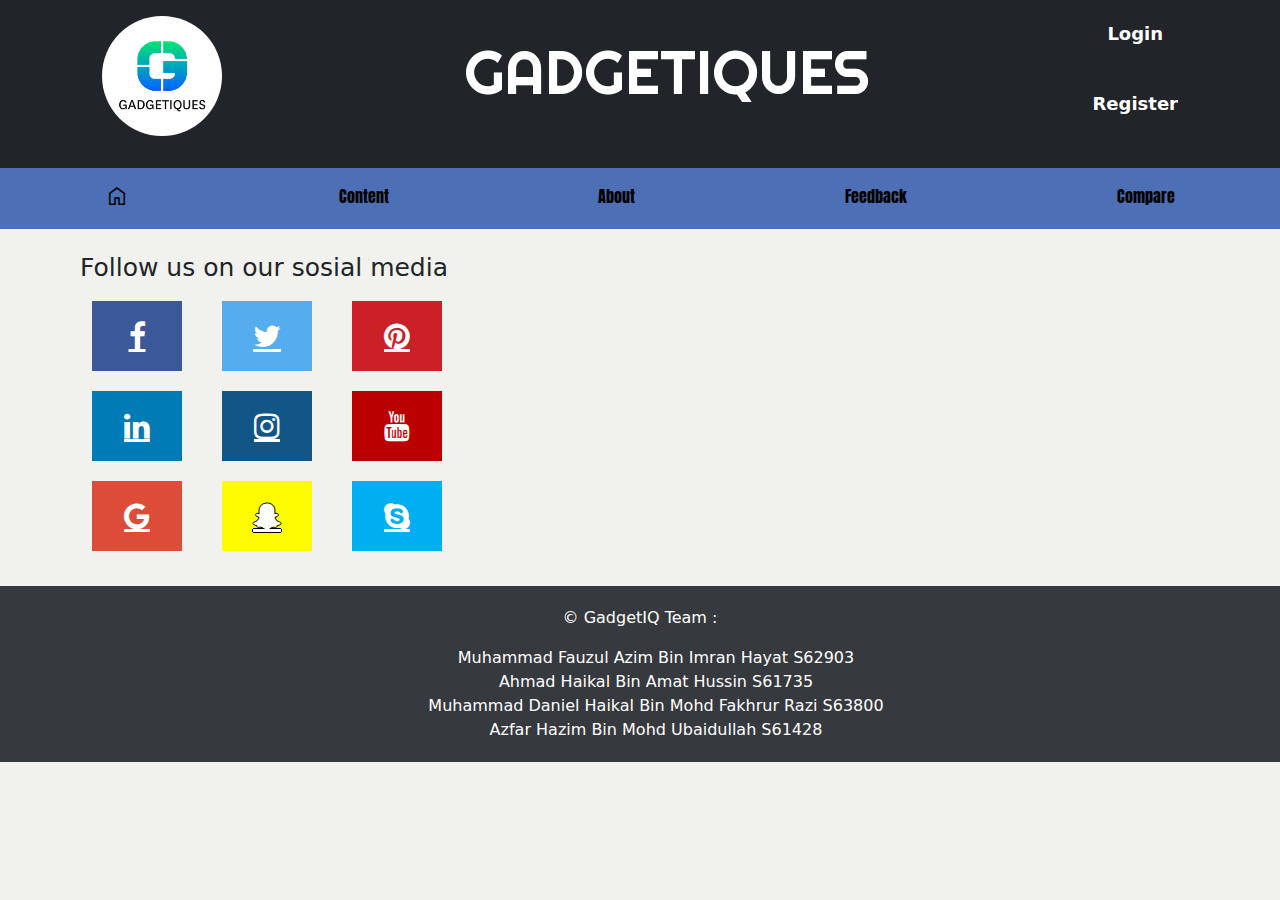
<file: about.html>
<!DOCTYPE html>
<html lang="en">
<head>
    <meta charset="UTF-8">
    <meta http-equiv="X-UA-Compatible" content="IE=edge">
    <meta name="viewport" content="width=device-width, initial-scale=1.0">
    <title>GadgetIQ</title>
    <link rel="stylesheet" href="https://cdn.jsdelivr.net/npm/bootstrap@5.3.0-alpha1/dist/css/bootstrap.min.css">
    <script src="https://cdn.jsdelivr.net/npm/bootstrap@5.3.0-alpha1/dist/js/bootstrap.bundle.min.js"></script>
    <link href="https://cdn.jsdelivr.net/npm/bootstrap@5.3.0-alpha1/dist/css/bootstrap.min.css" rel="stylesheet" integrity="sha384-GLhlTQ8iRABdZLl6O3oVMWSktQOp6b7In1Zl3/Jr59b6EGGoI1aFkw7cmDA6j6gD" crossorigin="anonymous">
    <script src="https://cdn.jsdelivr.net/npm/bootstrap@5.3.0-alpha1/dist/js/bootstrap.bundle.min.js" integrity="sha384-w76AqPfDkMBDXo30jS1Sgez6pr3x5MlQ1ZAGC+nuZB+EYdgRZgiwxhTBTkF7CXvN" crossorigin="anonymous"></script>
    <link rel="stylesheet" href="Style/style.css">
    <link rel="preconnect" href="https://fonts.googleapis.com">
    <link rel="preconnect" href="https://fonts.gstatic.com" crossorigin>
    <link href="https://fonts.googleapis.com/css2?family=Righteous&display=swap" rel="stylesheet">
    <link rel="stylesheet" href="https://fonts.googleapis.com/css2?family=Material+Symbols+Outlined:opsz,wght,FILL,GRAD@20..48,100..700,0..1,-50..200" />
    <link rel="preconnect" href="https://fonts.googleapis.com"><link rel="preconnect" href="https://fonts.gstatic.com" crossorigin><link href="https://fonts.googleapis.com/css2?family=Anton&display=swap" rel="stylesheet">
    <link rel="preconnect" href="https://fonts.googleapis.com"><link rel="preconnect" href="https://fonts.gstatic.com" crossorigin><link href="https://fonts.googleapis.com/css2?family=Martian+Mono:wght@300&display=swap" rel="stylesheet">
    <link rel="stylesheet" href="https://cdnjs.cloudflare.com/ajax/libs/font-awesome/4.7.0/css/font-awesome.min.css">   
    <link rel="stylesheet" href="Style/style.css">
    <link rel="stylesheet" href="Style/about.css">
</head>
<body>

    <!--header-->

    <header>
        <div class="px-3 py-2 text-bg-dark">
            <div class="container">
                <div class="d-flex flex-row mb-3">
                    <div class="p-2 d-flex flex-wrap align-items-center justify-content-center justify-content-lg-start"><img class="accordion accordion-header img-fluid rounded-circle" src="images/logo.png" alt="Logo" width="120px"></div>
                    <div class="p-2"><h1 style="padding-left: 20px;font-family: 'Righteous', cursive;font-size: 60px;">GADGETIQUES</h1></div>
                    <div class="p-2" style="text-align: center;"><a href="login.html"><p><b>Login</b></p></a><br><a href="registration.html"><p><b>Register</b></p></a></div>
                  </div>
            </div>
        </div>
    </header> 

    <!--NAvbar-->

    <nav class="nav nav-pills flex-column flex-sm-row" style="background-color: rgb(76, 111, 182);">
      <div class="flex-sm-fill text-sm-center nav-link">
          <a class="flex-sm-fill text-sm-center nav-link" aria-current="page" href="index.html"><span class="material-symbols-outlined">
              home
              </span></a>
      </div>
      
      <div class="flex-sm-fill text-sm-center nav-link dropdown">
          <a class="flex-sm-fill text-sm-center nav-link">Content</a>
          <div class="flex-sm-fill text-sm-center nav-link dropdown-content">
              <a href="content.html">Laptop</a>
              <a href="phone.html">Phone</a>
          </div>
          </div>
      <div class="flex-sm-fill text-sm-center nav-link">
          <a class="flex-sm-fill text-sm-center nav-link" href="about.html">About</a>
      </div>
      <div class="flex-sm-fill text-sm-center nav-link">
          <a class="flex-sm-fill text-sm-center nav-link" href="feedback.html">Feedback</a>
      </div>
      <div class="flex-sm-fill text-sm-center nav-link">
          <a class="flex-sm-fill text-sm-center nav-link" href="compare.html">Compare</a>
      </div>
  </nav>


<!--content-->     

  
<style>
re.icon {list-style-type: none;}
re.icon{
   padding: 20px;  
  text-align: center;  
  margin: 10px 60px;  
  
  width: 90px;
  

}

  
.fa {  
  padding: 20px;  
  text-align: center;  
  margin: 10px 60px;  
  font-size: 30px;  
  width: 90px;
    
}  
.fa-facebook {  
  background: #3B5998;  
  color: white;  
}  
.fa-twitter {  
  background: #55ACEE;  
  color: white;  
}  
.fa-pinterest {  
  background: #cb2027;  
  color: white;  
}  
.fa-linkedin {  
  background: #007bb5;  
  color: white;  
}  
.fa-instagram {  
  background: #125688;  
  color: white;  
}  
.fa-youtube {  
  background: #bb0000;  
  color: white;  
}  
.fa-google {  
  background: #dd4b39;  
  color: white;  
}  
.fa-snapchat-ghost {  
  background: #fffc00;  
  color: white;  
  text-shadow: -1px 0 black, 0 1px black, 1px 0 black, 0 -1px black;  
}  
.fa-skype {  
  background: #00aff0;  
  color: white;  
}  
.fa:hover {  
    opacity: 0.9;  
}
</style>  
</Head>  
<Body> 
<re  class="icon"> 
<br><h2 style="font-size: 25px; display: inline-block;padding-left: 80px;">Follow us on our sosial media</h2></br> 
 
<div>
  <ul class="about-content">  
    <li style="list-style-type:none">   
      <a href="https://www.facebook.com/messages/t/100008801254528/" class="fa fa-facebook"> </a>   
    </li>  
    <li style="list-style-type:none">  
      <a href="#" class="fa fa-twitter"> </a>  
    </li> 
    <li style="list-style-type:none">
      <a href="#" class="fa fa-pinterest"> </a>  
    </li>  
    <li style="list-style-type:none"> 
      <a href="#" class="fa fa-linkedin"> </a>  
    </li>  
    <li style="list-style-type:none">  
      <a href="https://www.instagram.com/fzlazimm/" class="fa fa-instagram"> </a>  
    </li>  
    <li style="list-style-type:none">  
      <a href="#" class="fa fa-youtube"> </a>  
    </li>  
    <li style="list-style-type:none"> 
      <a href="mailto:UmtWebCoop@gmail.com" class="fa fa-google"> </a>  
    </li>  
    <li style="list-style-type:none">  
      <a href="#" class="fa fa-snapchat-ghost"> </a>  
    </li>  
    <li style="list-style-type:none">  
      <a href="#" class="fa fa-skype"> </a></li>
  </ul>
</div>


<footer class="container-fluid text-center"style="margin-top: 25px;position:relative;" >
    <p style="padding-top: 20px;">&copy; GadgetIQ Team : </p>
    <ul>
        <li>Muhammad Fauzul Azim Bin Imran Hayat  S62903</li>
        <li>Ahmad Haikal Bin Amat Hussin  S61735</li>
        <li>Muhammad Daniel Haikal Bin Mohd Fakhrur Razi  S63800</li>
        <li style="padding-bottom: 20px;">Azfar Hazim Bin Mohd Ubaidullah  S61428</li>
    </ul>
</footer>
</body>
</html>
</file>
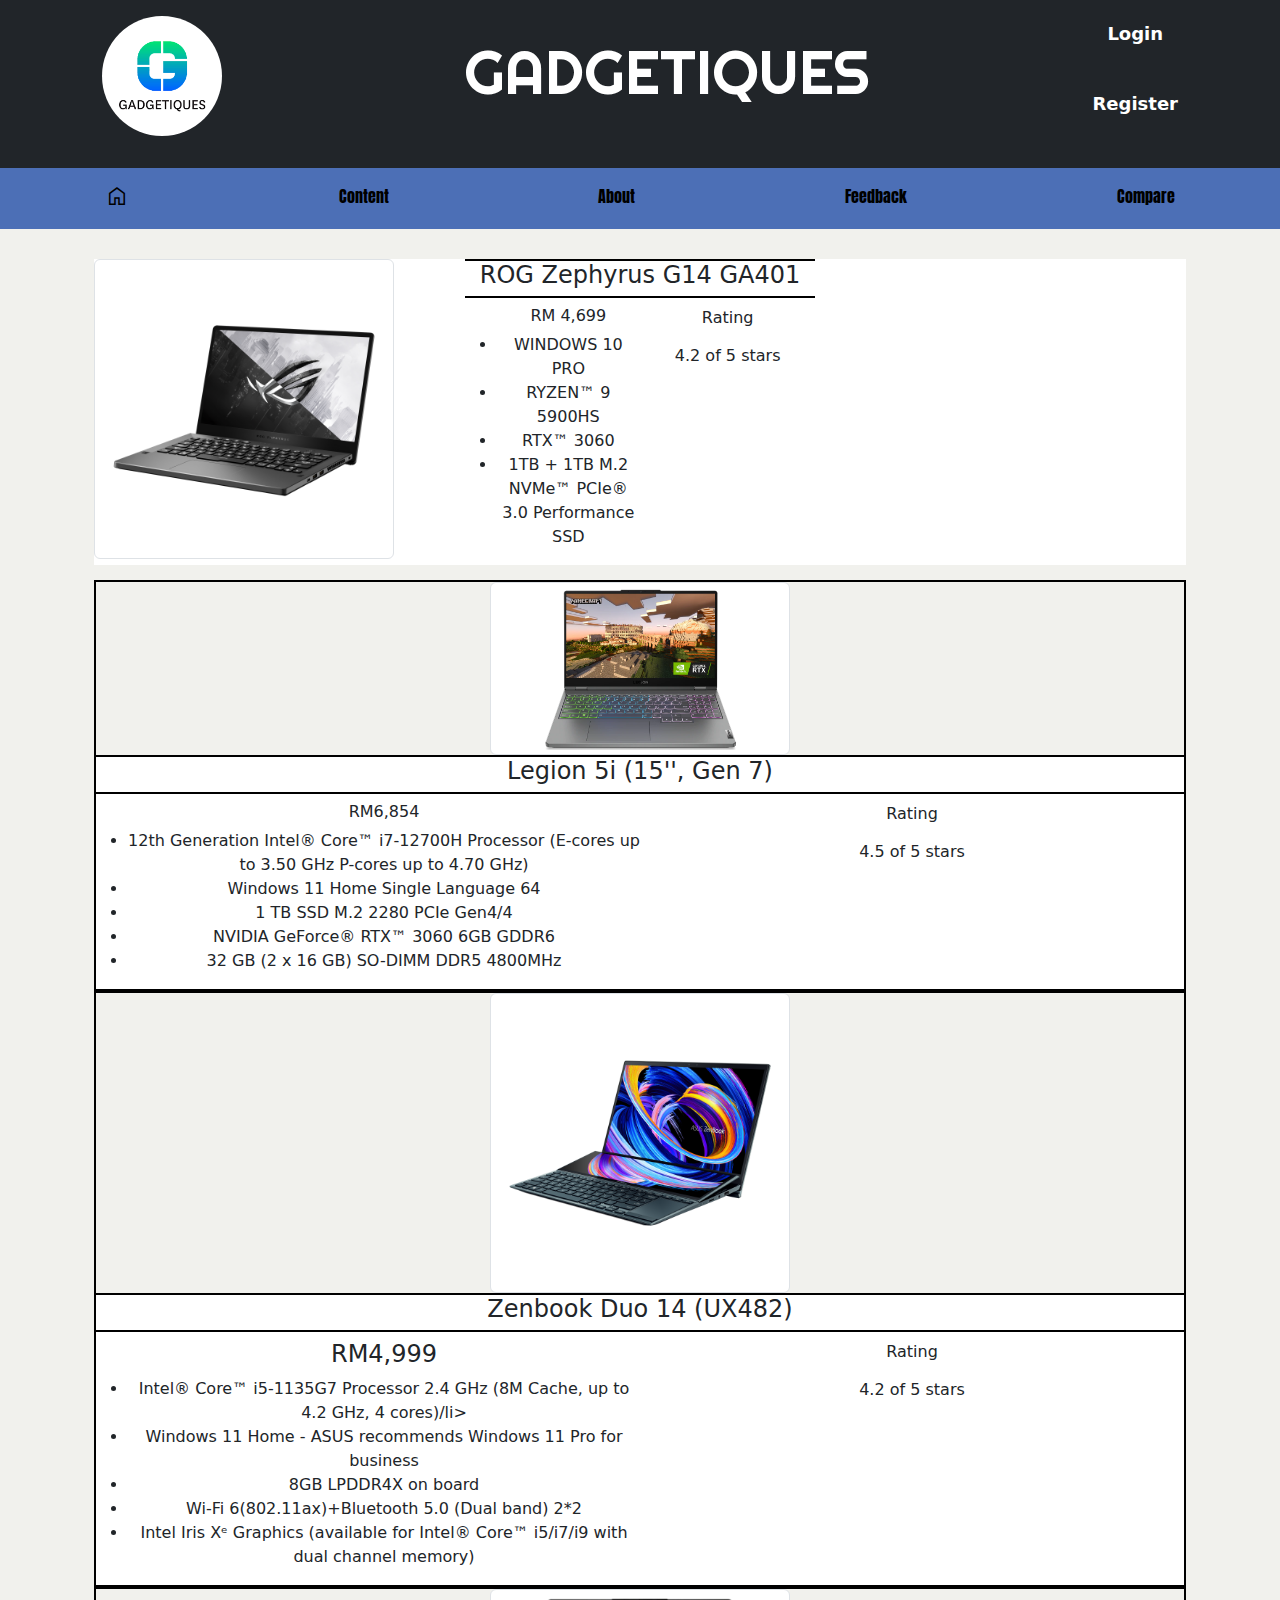
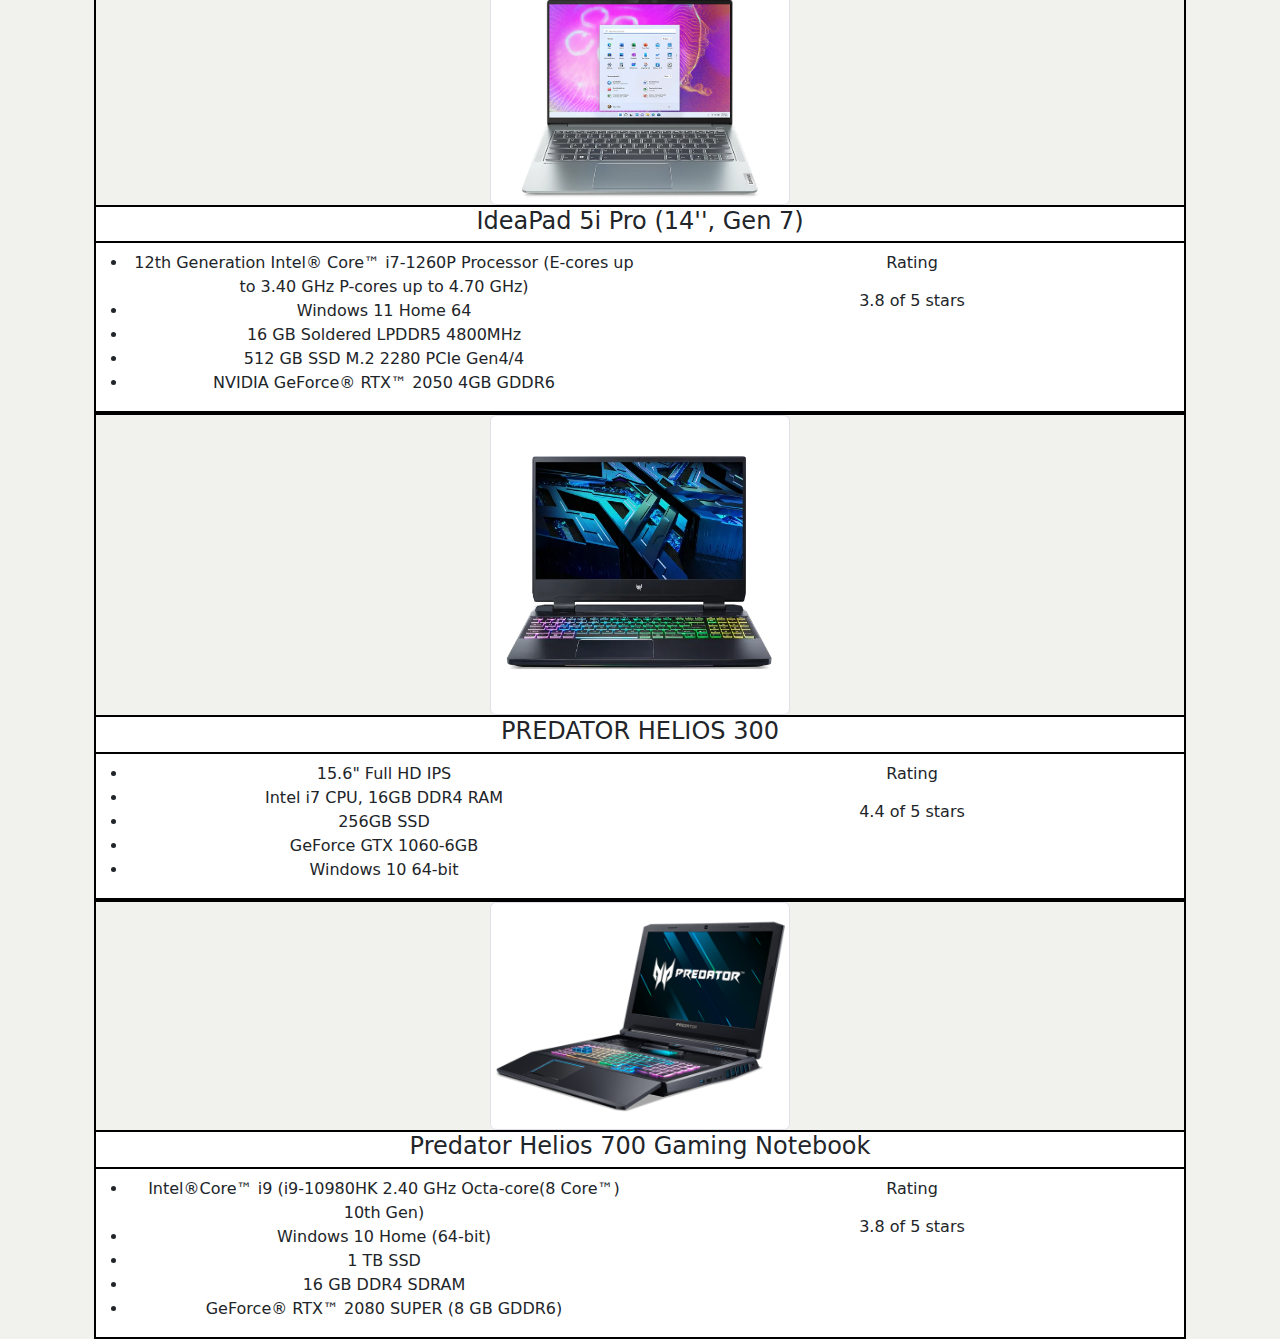
<file: content.html>
<!DOCTYPE html>
<html lang="en">
<head>
    <meta charset="UTF-8">
    <meta http-equiv="X-UA-Compatible" content="IE=edge">
    <meta name="viewport" content="width=device-width, initial-scale=1.0">
    <title>GadgetIQ</title>
    <link rel="stylesheet" href="https://cdn.jsdelivr.net/npm/bootstrap@5.3.0-alpha1/dist/css/bootstrap.min.css">
    <script src="https://cdn.jsdelivr.net/npm/bootstrap@5.3.0-alpha1/dist/js/bootstrap.bundle.min.js"></script>
    <link href="https://cdn.jsdelivr.net/npm/bootstrap@5.3.0-alpha1/dist/css/bootstrap.min.css" rel="stylesheet" integrity="sha384-GLhlTQ8iRABdZLl6O3oVMWSktQOp6b7In1Zl3/Jr59b6EGGoI1aFkw7cmDA6j6gD" crossorigin="anonymous">
    <script src="https://cdn.jsdelivr.net/npm/bootstrap@5.3.0-alpha1/dist/js/bootstrap.bundle.min.js" integrity="sha384-w76AqPfDkMBDXo30jS1Sgez6pr3x5MlQ1ZAGC+nuZB+EYdgRZgiwxhTBTkF7CXvN" crossorigin="anonymous"></script>
    <link rel="stylesheet" href="Style/style.css">
    <link rel="preconnect" href="https://fonts.googleapis.com">
    <link rel="preconnect" href="https://fonts.gstatic.com" crossorigin>
    <link href="https://fonts.googleapis.com/css2?family=Righteous&display=swap" rel="stylesheet">
    <link rel="stylesheet" href="https://fonts.googleapis.com/css2?family=Material+Symbols+Outlined:opsz,wght,FILL,GRAD@20..48,100..700,0..1,-50..200" />
    <link rel="preconnect" href="https://fonts.googleapis.com"><link rel="preconnect" href="https://fonts.gstatic.com" crossorigin><link href="https://fonts.googleapis.com/css2?family=Anton&display=swap" rel="stylesheet">
    <link rel="preconnect" href="https://fonts.googleapis.com"><link rel="preconnect" href="https://fonts.gstatic.com" crossorigin><link href="https://fonts.googleapis.com/css2?family=Martian+Mono:wght@300&display=swap" rel="stylesheet">
    <link rel="stylesheet" href="Style/content.css">
</head>
<body>

    <!--header-->

    <header>
        <div class="px-3 py-2 text-bg-dark">
            <div class="container">
                <div class="d-flex flex-row mb-3">
                    <div class="p-2 d-flex flex-wrap align-items-center justify-content-center justify-content-lg-start"><img class="accordion accordion-header img-fluid rounded-circle" src="images/logo.png" alt="Logo" width="120px"></div>
                    <div class="p-2"><h1 style="padding-left: 20px;font-family: 'Righteous', cursive;font-size: 60px;">GADGETIQUES</h1></div>
                    <div class="p-2" style="text-align: center;"><a href="login.html"><p><b>Login</b></p></a><br><a href="registration.html"><p><b>Register</b></p></a></div>
                  </div>
            </div>
        </div>
    </header> 

    <!--NAvbar-->

    <nav class="nav nav-pills flex-column flex-sm-row" style="background-color: rgb(76, 111, 182);">
        <div class="flex-sm-fill text-sm-center nav-link">
            <a class="flex-sm-fill text-sm-center nav-link" aria-current="page" href="index.html"><span class="material-symbols-outlined">
                home
                </span></a>
        </div>
        
        <div class="flex-sm-fill text-sm-center nav-link dropdown">
            <a class="flex-sm-fill text-sm-center nav-link">Content</a>
            <div class="flex-sm-fill text-sm-center nav-link dropdown-content">
                <a href="content.html">Laptop</a>
                <a href="phone.html">Phone</a>
            </div>
            </div>
        <div class="flex-sm-fill text-sm-center nav-link">
            <a class="flex-sm-fill text-sm-center nav-link" href="about.html">About</a>
        </div>
        <div class="flex-sm-fill text-sm-center nav-link">
            <a class="flex-sm-fill text-sm-center nav-link" href="feedback.html">Feedback</a>
        </div>
        <div class="flex-sm-fill text-sm-center nav-link">
            <a class="flex-sm-fill text-sm-center nav-link" href="compare.html">Compare</a>
        </div>
    </nav>

    <!--Content-->

    <div class="container text-center">

        <div class="laptop-content" style="margin-bottom: 15px;>
            
            <!--Insert new Laptop Here-->
            <div style="border: 2px solid black;">
                <img class="img-fluid img-thumbnail" src="images/Asusrog.jpg" width="300px">
                <div class="laptop-desc">
                    <div>
                        <h4 style="border-bottom: 2px solid black;padding-bottom: 6px;">ROG Zephyrus G14 GA401<h4>
                    </div>
                    <div class="laptop-2desc">
                        <div>
                            <ul>
                            <h6>RM 4,699</h6>
                            <li>WINDOWS 10 PRO</li>
                            <li>RYZEN™ 9 5900HS</li>
                            <li>RTX™ 3060</li>
                            <li>1TB + 1TB M.2 NVMe™ PCIe® 3.0 Performance SSD</li>
                            </ul>
                        </div>
                        <div>
                            <p>Rating</p>
                            <h6>4.2 of 5 stars</h6>
                        </div>
                    </div>
                </div>
            </div>
            <!--Insert new Laptop Here-->
            <div style="border: 2px solid black;">
                <img class="img-fluid img-thumbnail" src="images/legion.jpg" width="300px">
                <div class="laptop-desc">
                    <div>
                        <h4 style="border-bottom: 2px solid black;padding-bottom: 6px;">Legion 5i (15'', Gen 7)<h4>
                    </div>
                    <div class="laptop-2desc">
                        <div>
                            <ul>
                            <h6>RM6,854</h6>
                            <li>12th Generation Intel® Core™ i7-12700H Processor (E-cores up to 3.50 GHz P-cores up to 4.70 GHz)</li>
                            <li>Windows 11 Home Single Language 64</li>
                            <li>1 TB SSD M.2 2280 PCIe Gen4/4</li>
                            <li>NVIDIA GeForce® RTX™ 3060 6GB GDDR6</li>
                            <li>32 GB (2 x 16 GB) SO-DIMM DDR5 4800MHz</li>
                            </ul>
                        </div>
                        <div>
                            <p>Rating</p>
                            <h6>4.5 of 5 stars</h6>
                        </div>
                    </div>
                </div>
            </div>
            <!--Insert new Laptop Here-->
            <div style="border: 2px solid black;">
                <img class="img-fluid img-thumbnail" src="images/asusduo.jpg" width="300px">
                <div class="laptop-desc">
                    <div>
                        <h4 style="border-bottom: 2px solid black;padding-bottom: 6px;">Zenbook Duo 14 (UX482)<h4>
                    </div>
                    <div class="laptop-2desc">
                        <div>
                           <ul>
                               <h4>RM4,999</h4>
                                <li>Intel® Core™ i5-1135G7 Processor 2.4 GHz (8M Cache, up to 4.2 GHz, 4 cores)/li>
                                <li>Windows 11 Home - ASUS recommends Windows 11 Pro for business</li>
                                <li>8GB LPDDR4X on board</li>
                                <li>Wi-Fi 6(802.11ax)+Bluetooth 5.0 (Dual band) 2*2</li>
                                <li>Intel Iris Xᵉ Graphics (available for Intel® Core™ i5/i7/i9 with dual channel memory)</li>
                            </ul>
                        </div>
                        <div>
                            <p>Rating</p>
                            <h6>4.2 of 5 stars</h6>
                        </div>
                    </div>
                </div>
            </div>
            <!--Insert new Laptop Here-->
            <div style="border: 2px solid black;">
                <img class="img-fluid img-thumbnail" src="images/ideapad5i.jpg" width="300px">
                <div class="laptop-desc">
                    <div>
                        <h4 style="border-bottom: 2px solid black;padding-bottom: 6px;">IdeaPad 5i Pro (14'', Gen 7)<h4>
                    </div>
                    <div class="laptop-2desc">
                        <div>
                            <ul>
                             <li>12th Generation Intel® Core™ i7-1260P Processor (E-cores up to 3.40 GHz P-cores up to 4.70 GHz)</li>
                              <li>Windows 11 Home 64</li>
                               <li>16 GB Soldered LPDDR5 4800MHz</li>
                                <li>512 GB SSD M.2 2280 PCIe Gen4/4</li>
                                 <li>NVIDIA GeForce® RTX™ 2050 4GB GDDR6</li>
                            </ul>
                        </div>
                        <div>
                            <p>Rating</p>
                            <h6>3.8 of 5 stars</h6>
                        </div>
                    </div>
                </div>
            </div>
            <!--Insert new Laptop Here-->
            <div style="border: 2px solid black;">
                <img class="img-fluid img-thumbnail" src="images/predator300.jpg" width="300px">
                <div class="laptop-desc">
                    <div>
                        <h4 style="border-bottom: 2px solid black;padding-bottom: 6px;">PREDATOR HELIOS 300<h4>
                    </div>
                    <div class="laptop-2desc">
                        <div>
                            <ul>
                                <li>15.6" Full HD IPS</li> 
                               <li>Intel i7 CPU, 16GB DDR4 RAM</li>
                                <li>256GB SSD</li>
                                 <li>GeForce GTX 1060-6GB</li>
                                <li>Windows 10 64-bit</li>
                            </ul>
                        </div>
                        <div>
                              <p>Rating</p>
                              <h6>4.4  of 5 stars</h6>
                        </div>
                    </div>
                </div>
            </div>
            <!--Insert new Laptop Here-->
            <div style="border: 2px solid black;">
                <img class="img-fluid img-thumbnail" src="images/predator700.jpg" width="300px">
                <div class="laptop-desc">
                    <div>
                        <h4 style="border-bottom: 2px solid black;padding-bottom: 6px;">Predator Helios 700 Gaming Notebook<h4>
                    </div>
                    <div class="laptop-2desc">
                        <div>
                            <ul>
                            <li>Intel®Core™ i9 (i9-10980HK 2.40 GHz Octa-core(8 Core™) 10th Gen)</li>
                            <li>Windows 10 Home (64-bit)</li>
                            <li>1 TB SSD</li>
                            <li>16 GB DDR4 SDRAM</li>
                            <li>GeForce® RTX™ 2080 SUPER (8 GB GDDR6)</li>
                            </ul>
                        </div>
                        <div>
                            <p>Rating</p>
                            <h6>3.8 of 5 stars</h6>
                        </div>
                    </div>
                </div>
            </div>
            

    </div>
</body>
</html>
</file>
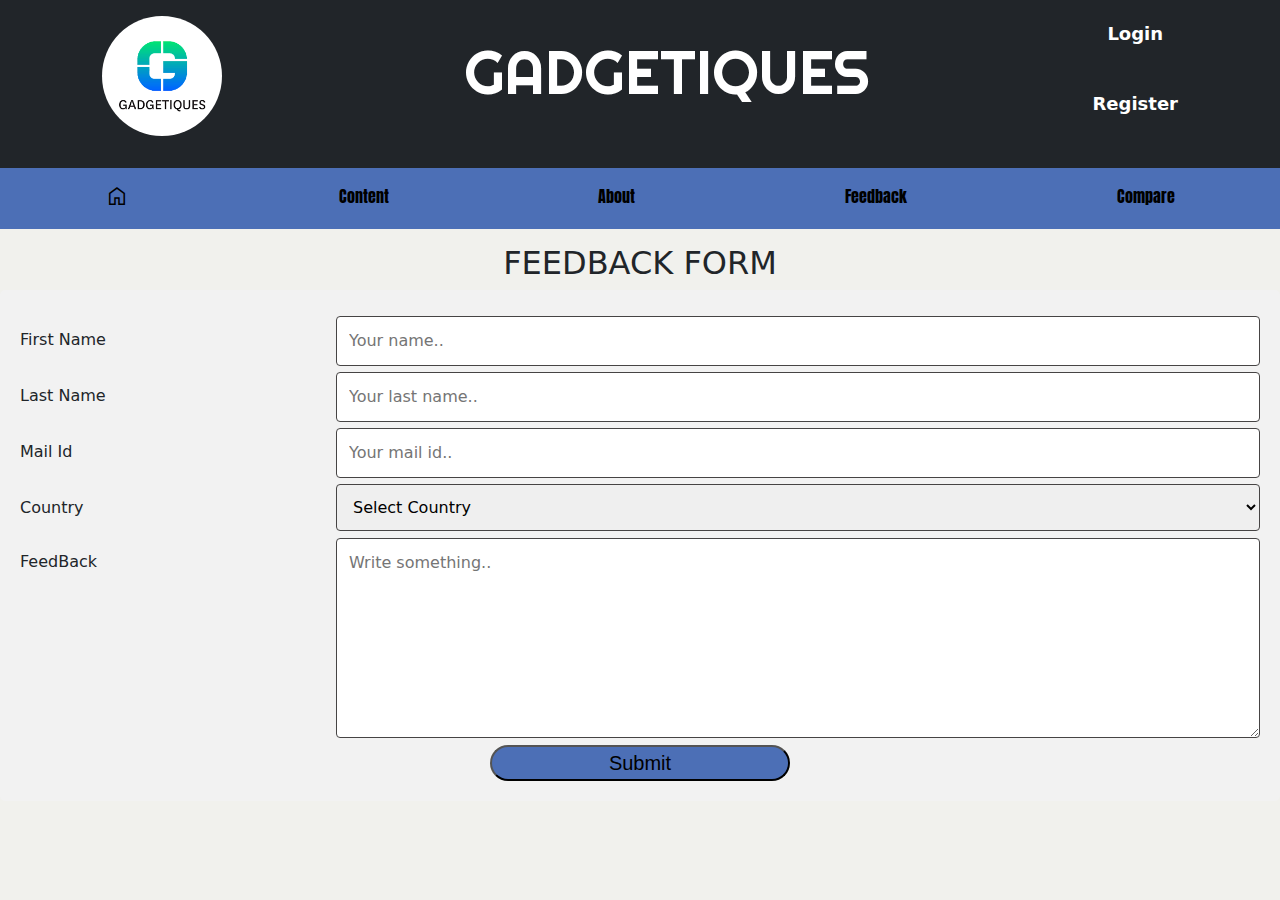
<file: feedback.html>
<!DOCTYPE html>
    <html lang="en">
    <head>
        <meta charset="UTF-8">
        <meta http-equiv="X-UA-Compatible" content="IE=edge">
        <meta name="viewport" content="width=device-width, initial-scale=1.0">
        <title>Feedback</title>
        <link rel="stylesheet" href="https://cdn.jsdelivr.net/npm/bootstrap@5.3.0-alpha1/dist/css/bootstrap.min.css">
        <script src="https://cdn.jsdelivr.net/npm/bootstrap@5.3.0-alpha1/dist/js/bootstrap.bundle.min.js"></script>
        <link href="https://cdn.jsdelivr.net/npm/bootstrap@5.3.0-alpha1/dist/css/bootstrap.min.css" rel="stylesheet" integrity="sha384-GLhlTQ8iRABdZLl6O3oVMWSktQOp6b7In1Zl3/Jr59b6EGGoI1aFkw7cmDA6j6gD" crossorigin="anonymous">
        <script src="https://cdn.jsdelivr.net/npm/bootstrap@5.3.0-alpha1/dist/js/bootstrap.bundle.min.js" integrity="sha384-w76AqPfDkMBDXo30jS1Sgez6pr3x5MlQ1ZAGC+nuZB+EYdgRZgiwxhTBTkF7CXvN" crossorigin="anonymous"></script>
        <link rel="stylesheet" href="Style/style.css">
        <link rel="preconnect" href="https://fonts.googleapis.com">
        <link rel="preconnect" href="https://fonts.gstatic.com" crossorigin>
        <link href="https://fonts.googleapis.com/css2?family=Righteous&display=swap" rel="stylesheet">
        <link rel="stylesheet" href="https://fonts.googleapis.com/css2?family=Material+Symbols+Outlined:opsz,wght,FILL,GRAD@20..48,100..700,0..1,-50..200" />
        <link rel="preconnect" href="https://fonts.googleapis.com"><link rel="preconnect" href="https://fonts.gstatic.com" crossorigin><link href="https://fonts.googleapis.com/css2?family=Anton&display=swap" rel="stylesheet">
        <link rel="preconnect" href="https://fonts.googleapis.com"><link rel="preconnect" href="https://fonts.gstatic.com" crossorigin><link href="https://fonts.googleapis.com/css2?family=Martian+Mono:wght@300&display=swap" rel="stylesheet">
        <link rel="stylesheet" href="Style/style.css">
    </head>
    <body>
    <style>* {    
        box-sizing: border-box;    
      }    
          
      input[type=text], select, textarea {    
        width: 100%;    
        padding: 12px;    
        border: 1px solid rgb(70, 68, 68);    
        border-radius: 4px;    
        resize: vertical;    
      }    
      input[type=email], select, textarea {    
        width: 100%;    
        padding: 12px;    
        border: 1px solid rgb(70, 68, 68);    
        border-radius: 4px;    
        resize: vertical;    
      }    
          
      label {    
        padding: 12px 12px 12px 0;    
        display: inline-block;    
      }    
          
      input[type=submit] {    
        background-color: rgb(37, 116, 161);    
        color: white;    
        padding: 12px 20px;    
        border: none;    
        border-radius: 4px;    
        cursor: pointer;    
        float: right;    
      }    
          
      input[type=submit]:hover {    
        background-color: #45a049;    
      }    
          
      .form {    
        border-radius: 5px;    
         background-color: #f2f2f2;
        padding: 20px;    
      }    
          
      .col-25 {    
        float: left;    
        width: 25%;    
        margin-top: 6px;    
      }    
          
      .col-75 {    
        float: left;    
        width: 75%;    
        margin-top: 6px;    
      }    
          
      /* Clear floats after the columns */    
      .row:after {    
        content: "";    
        display: table;    
        clear: both; 

      } 
      .subbtn{
        font-family: 'Gill Sans', 'Gill Sans MT', Calibri, 'Trebuchet MS', sans-serif;
        font-weight: 400;
        font-size: 20px;
      }
      </style>
        <!--header-->
    
        <header>
            <div class="px-3 py-2 text-bg-dark">
                <div class="container">
                    <div class="d-flex flex-row mb-3">
                        <div class="p-2 d-flex flex-wrap align-items-center justify-content-center justify-content-lg-start"><img class="accordion accordion-header img-fluid rounded-circle" src="images/logo.png" alt="Logo" width="120px"></div>
                        <div class="p-2"><h1 style="padding-left: 20px;font-family: 'Righteous', cursive;font-size: 60px;">GADGETIQUES</h1></div>
                        <div class="p-2" style="text-align: center;"><a href="login.html"><p><b>Login</b></p></a><br><a href="registration.html"><p><b>Register</b></p></a></div>
                      </div>
                </div>
            </div>
        </header> 
    
        <!--NAvbar-->
    
        <nav class="nav nav-pills flex-column flex-sm-row" style="background-color: rgb(76, 111, 182);">
          <div class="flex-sm-fill text-sm-center nav-link">
              <a class="flex-sm-fill text-sm-center nav-link" aria-current="page" href="index.html"><span class="material-symbols-outlined">
                  home
                  </span></a>
          </div>
          
          <div class="flex-sm-fill text-sm-center nav-link dropdown">
              <a class="flex-sm-fill text-sm-center nav-link">Content</a>
              <div class="flex-sm-fill text-sm-center nav-link dropdown-content">
                  <a href="content.html">Laptop</a>
                  <a href="phone.html">Phone</a>
              </div>
              </div>
          <div class="flex-sm-fill text-sm-center nav-link">
              <a class="flex-sm-fill text-sm-center nav-link" href="about.html">About</a>
          </div>
          <div class="flex-sm-fill text-sm-center nav-link">
              <a class="flex-sm-fill text-sm-center nav-link" href="feedback.html">Feedback</a>
          </div>
          <div class="flex-sm-fill text-sm-center nav-link">
              <a class="flex-sm-fill text-sm-center nav-link" href="compare.html">Compare</a>
          </div>
      </nav>
        
        
        <!--feedback-->
    
    <h2 style="margin-top: 15px;"><style>h2{text-align: center;}</style>FEEDBACK FORM</h2>
        
    <div class="form">    
      <form>    
        <div class="row">    
          <div class="col-25">    
            <label for="fname">First Name</label>    
          </div>    
          <div class="col-75">    
            <input type="text" id="fname" name="firstname" placeholder="Your name..">    
          </div>    
        </div>    
        <div class="row">    
          <div class="col-25">    
            <label for="lname">Last Name</label>    
          </div>    
          <div class="col-75">    
            <input type="text" id="lname" name="lastname" placeholder="Your last name..">    
          </div>    
        </div>    
        <div class="row">    
            <div class="col-25">    
              <label for="email">Mail Id</label>    
            </div>    
            <div class="col-75">    
              <input type="email" id="email" name="mailid" placeholder="Your mail id..">    
            </div>    
          </div>    
        <div class="row">    
          <div class="col-25">    
            <label for="country">Country</label>    
          </div>    
          <div class="col-75">    
            <select id="country" name="country">    
                <option value="none">Select Country</option>    
              <option value="australia">Australia</option>    
              <option value="canada">Canada</option>    
              <option value="usa">USA</option>    
              <option value="russia">Russia</option>    
              <option value="japan">Japan</option>    
              <option value="india">India</option>
              <option value="india">Malaysia</option>    
              <option value="china">China</option>    
              <option value="china">Others</option>    
            </select>    
          </div>    
        </div>    
        <div class="row">    
          <div class="col-25">    
            <label for="feed_back">FeedBack</label>    
          </div>    
          <div class="col-75">    
            <textarea id="subject" name="subject" placeholder="Write something.." style="height:200px"></textarea>    
          </div>    
        </div>    
        <div class="row" style="text-align: center; justify-content: center;">    
          <button class="subbtn" type="submit" style="width: 300px;background-color: rgb(76, 111, 182); border-radius: 20px; color: black;">Submit</button>
        </div>       
      </form>    
    </div> 
        
        </body>
        </html>
</file>
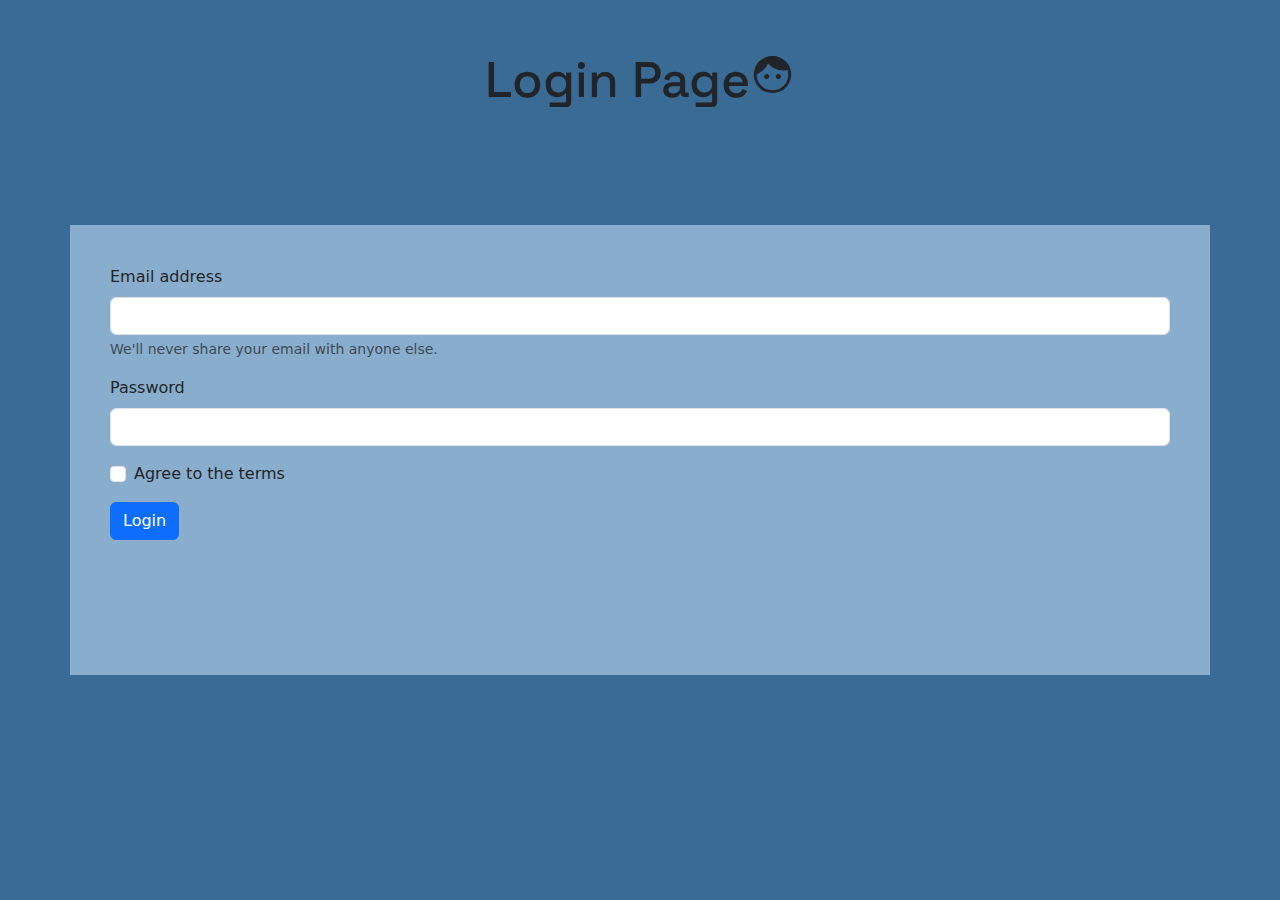
<file: login.html>
<!DOCTYPE html>
<html lang="en">
<head>
    <meta charset="UTF-8">
    <meta http-equiv="X-UA-Compatible" content="IE=edge">
    <meta name="viewport" content="width=device-width, initial-scale=1.0">
    <title>Login</title>
    <link rel="stylesheet" href="https://cdn.jsdelivr.net/npm/bootstrap@5.3.0-alpha1/dist/css/bootstrap.min.css">
    <script src="https://cdn.jsdelivr.net/npm/bootstrap@5.3.0-alpha1/dist/js/bootstrap.bundle.min.js"></script>
    <link href="https://cdn.jsdelivr.net/npm/bootstrap@5.3.0-alpha1/dist/css/bootstrap.min.css" rel="stylesheet" integrity="sha384-GLhlTQ8iRABdZLl6O3oVMWSktQOp6b7In1Zl3/Jr59b6EGGoI1aFkw7cmDA6j6gD" crossorigin="anonymous">
    <script src="https://cdn.jsdelivr.net/npm/bootstrap@5.3.0-alpha1/dist/js/bootstrap.bundle.min.js" integrity="sha384-w76AqPfDkMBDXo30jS1Sgez6pr3x5MlQ1ZAGC+nuZB+EYdgRZgiwxhTBTkF7CXvN" crossorigin="anonymous"></script>
    <link rel="preconnect" href="https://fonts.googleapis.com">
    <link href="https://fonts.googleapis.com/css2?family=Space+Grotesk:wght@500&display=swap" rel="stylesheet">
    <link rel="preconnect" href="https://fonts.gstatic.com" crossorigin>
    <link rel="stylesheet" href="https://fonts.googleapis.com/css2?family=Material+Symbols+Outlined:opsz,wght,FILL,GRAD@20..48,100..700,0..1,-50..200" />

    <style>
        body{
            background-color: rgba(7, 70, 122,0.8);
        }
        .container-fluid{
            background: rgba(187, 215, 238, 0.621);
            width: 100%;
            height: 50%;
            position: absolute;
            top:0;
            bottom: 0;
            left: 0;
            right: 0;
            margin: auto;
        }

        .material-symbols-outlined {
            font-size: 45px;
            font-variation-settings:
            'FILL' 1,
            'wght' 300,
            'GRAD' 200,
            'opsz' 48
        }
    </style>

</head>
<body style="margin: 10px;">
    <h1 style="text-align: center;padding-top: 40px;font-family: 'Space Grotesk', sans-serif;font-size: 50px; ">Login Page<span class="material-symbols-outlined">
        face
        </span></h1>
    <div class="container-fluid container-md" style="padding: 40px;vertical-align: middle;">
        <form action=connect.php>
            <div class="mb-3">
                <label for="exampleInputEmail1" class="form-label">Email address</label>
                <input type="email" class="form-control" id="exampleInputEmail1" aria-describedby="emailHelp" required>
                <div id="emailHelp" class="form-text">We'll never share your email with anyone else.</div>
            </div>
            <div class="mb-3">
                <label for="exampleInputPassword1" class="form-label">Password</label>
                <input type="password" class="form-control" id="exampleInputPassword1" required>
            </div>
            <div class="mb-3 form-check">
                <input type="checkbox" class="form-check-input" id="exampleCheck1" required>
                <label class="form-check-label" for="exampleCheck1">Agree to the terms</label>
            </div>
            <button type="submit" class="btn btn-primary">Login</button>
            </form>
    </div>
</body>
</html>
</file>
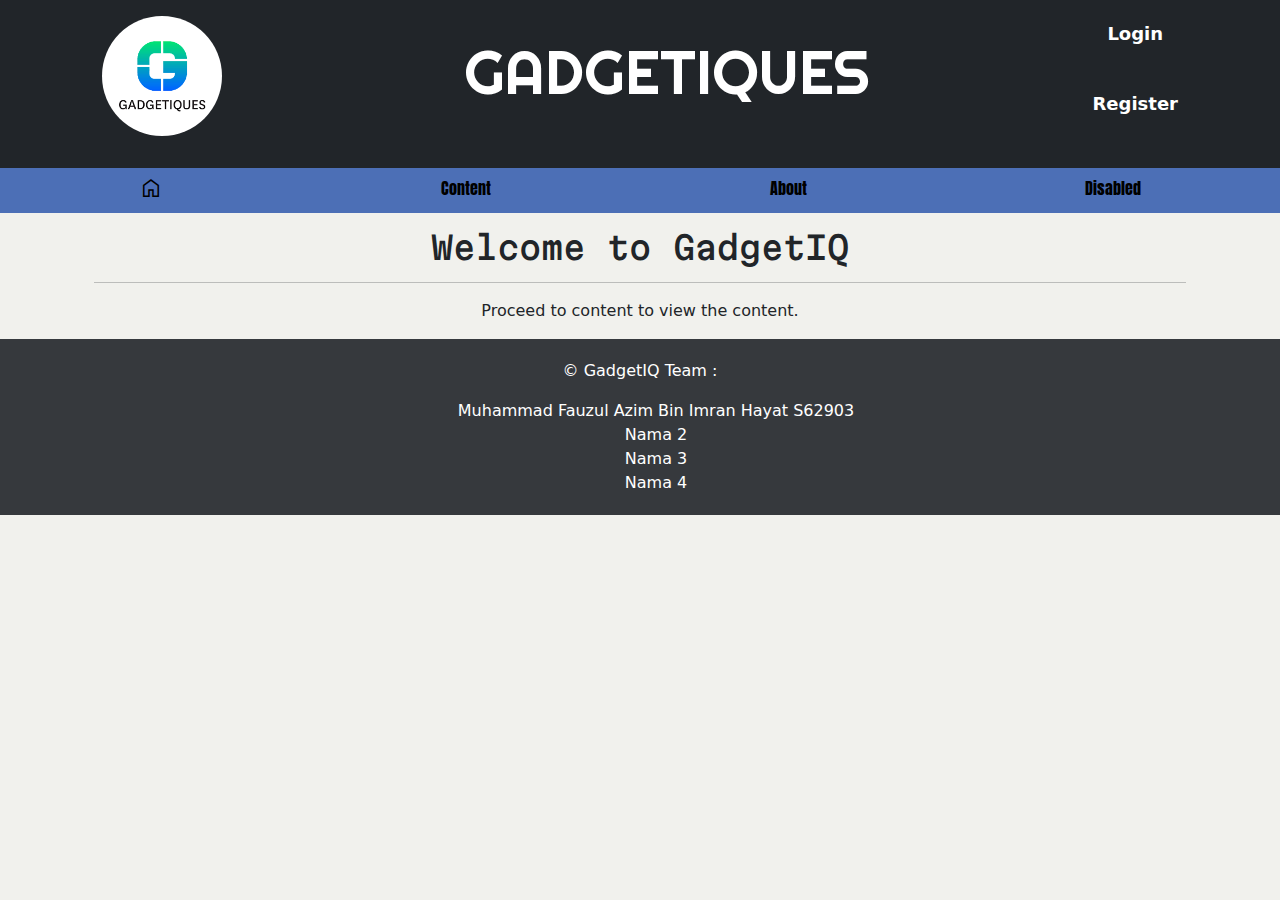
<file: main.html>
<!DOCTYPE html>
<html lang="en">
<head>
    <meta charset="UTF-8">
    <meta http-equiv="X-UA-Compatible" content="IE=edge">
    <meta name="viewport" content="width=device-width, initial-scale=1.0">
    <title>GadgetIQ</title>
    <link rel="stylesheet" href="https://cdn.jsdelivr.net/npm/bootstrap@5.3.0-alpha1/dist/css/bootstrap.min.css">
    <script src="https://cdn.jsdelivr.net/npm/bootstrap@5.3.0-alpha1/dist/js/bootstrap.bundle.min.js"></script>
    <link href="https://cdn.jsdelivr.net/npm/bootstrap@5.3.0-alpha1/dist/css/bootstrap.min.css" rel="stylesheet" integrity="sha384-GLhlTQ8iRABdZLl6O3oVMWSktQOp6b7In1Zl3/Jr59b6EGGoI1aFkw7cmDA6j6gD" crossorigin="anonymous">
    <script src="https://cdn.jsdelivr.net/npm/bootstrap@5.3.0-alpha1/dist/js/bootstrap.bundle.min.js" integrity="sha384-w76AqPfDkMBDXo30jS1Sgez6pr3x5MlQ1ZAGC+nuZB+EYdgRZgiwxhTBTkF7CXvN" crossorigin="anonymous"></script>
    <link rel="stylesheet" href="Style/style.css">
    <link rel="preconnect" href="https://fonts.googleapis.com">
    <link rel="preconnect" href="https://fonts.gstatic.com" crossorigin>
    <link href="https://fonts.googleapis.com/css2?family=Righteous&display=swap" rel="stylesheet">
    <link rel="stylesheet" href="https://fonts.googleapis.com/css2?family=Material+Symbols+Outlined:opsz,wght,FILL,GRAD@20..48,100..700,0..1,-50..200" />
    <link rel="preconnect" href="https://fonts.googleapis.com"><link rel="preconnect" href="https://fonts.gstatic.com" crossorigin><link href="https://fonts.googleapis.com/css2?family=Anton&display=swap" rel="stylesheet">
    <link rel="preconnect" href="https://fonts.googleapis.com"><link rel="preconnect" href="https://fonts.gstatic.com" crossorigin><link href="https://fonts.googleapis.com/css2?family=Martian+Mono:wght@300&display=swap" rel="stylesheet">
</head>
<body>

    <!--header-->

    <header>
        <div class="px-3 py-2 text-bg-dark">
            <div class="container">
                <div class="d-flex flex-row mb-3">
                    <div class="p-2 d-flex flex-wrap align-items-center justify-content-center justify-content-lg-start"><img class="accordion accordion-header img-fluid rounded-circle" src="images/logo.png" alt="Logo" width="120px"></div>
                    <div class="p-2"><h1 style="padding-left: 20px;font-family: 'Righteous', cursive;font-size: 60px;">GADGETIQUES</h1></div>
                    <div class="p-2" style="text-align: center;"><a href="login.html"><p><b>Login</b></p></a><br><a href="#"><p><b>Register</b></p></a></div>
                  </div>
            </div>
        </div>
    </header> 

    <!--NAvbar-->

    <nav class="nav nav-pills flex-column flex-sm-row" style="background-color: rgb(76, 111, 182);">
        <a class="flex-sm-fill text-sm-center nav-link" aria-current="page" href="index.html"><span class="material-symbols-outlined">
            home
            </span></a>
        <a class="flex-sm-fill text-sm-center nav-link" href="#">Content</a>
        <a class="flex-sm-fill text-sm-center nav-link" href="#">About</a>
        <a class="flex-sm-fill text-sm-center nav-link">Disabled</a>
    </nav>

    <!--Content-->

    <div class="container text-center">

        <div class="text-center" style="padding-top: 15px;">
            <h2 style="font-family: 'Martian Mono', monospace;">Welcome to GadgetIQ</h2>
            <hr>
            <p>Proceed to content to view the content.</p>
        </div>

    </div>

    <!--Footer-->

    <footer class="container-fluid text-center" >
        <p style="padding-top: 20px;">&copy; GadgetIQ Team : </p>
        <ul>
            <li>Muhammad Fauzul Azim Bin Imran Hayat  S62903</li>
            <li>Nama 2</li>
            <li>Nama 3</li>
            <li style="padding-bottom: 20px;">Nama 4</li>
        </ul>
    </footer>

</body>
</html>
</file>
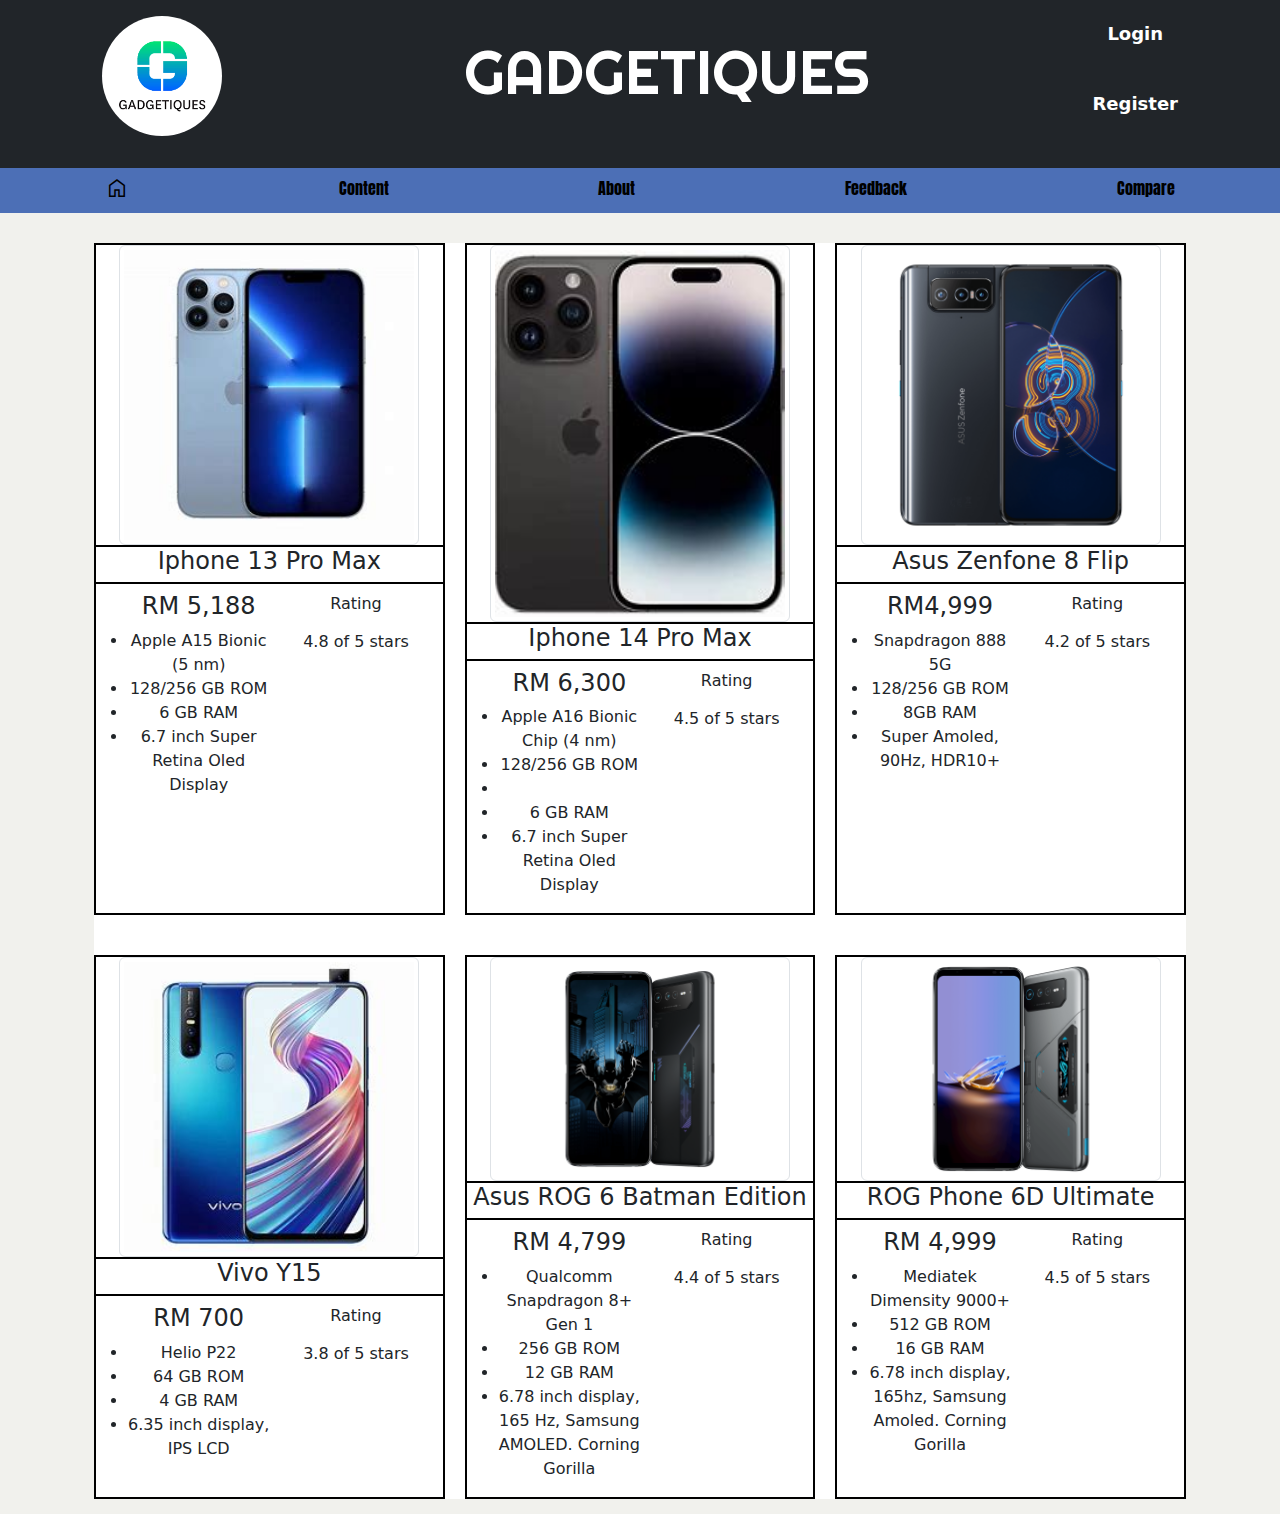
<file: phone.html>
<!DOCTYPE html>
<html lang="en">
<head>
    <meta charset="UTF-8">
    <meta http-equiv="X-UA-Compatible" content="IE=edge">
    <meta name="viewport" content="width=device-width, initial-scale=1.0">
    <title>GadgetIQ</title>
    <link rel="stylesheet" href="https://cdn.jsdelivr.net/npm/bootstrap@5.3.0-alpha1/dist/css/bootstrap.min.css">
    <script src="https://cdn.jsdelivr.net/npm/bootstrap@5.3.0-alpha1/dist/js/bootstrap.bundle.min.js"></script>
    <link href="https://cdn.jsdelivr.net/npm/bootstrap@5.3.0-alpha1/dist/css/bootstrap.min.css" rel="stylesheet" integrity="sha384-GLhlTQ8iRABdZLl6O3oVMWSktQOp6b7In1Zl3/Jr59b6EGGoI1aFkw7cmDA6j6gD" crossorigin="anonymous">
    <script src="https://cdn.jsdelivr.net/npm/bootstrap@5.3.0-alpha1/dist/js/bootstrap.bundle.min.js" integrity="sha384-w76AqPfDkMBDXo30jS1Sgez6pr3x5MlQ1ZAGC+nuZB+EYdgRZgiwxhTBTkF7CXvN" crossorigin="anonymous"></script>
    <link rel="stylesheet" href="Style/style.css">
    <link rel="preconnect" href="https://fonts.googleapis.com">
    <link rel="preconnect" href="https://fonts.gstatic.com" crossorigin>
    <link href="https://fonts.googleapis.com/css2?family=Righteous&display=swap" rel="stylesheet">
    <link rel="stylesheet" href="https://fonts.googleapis.com/css2?family=Material+Symbols+Outlined:opsz,wght,FILL,GRAD@20..48,100..700,0..1,-50..200" />
    <link rel="preconnect" href="https://fonts.googleapis.com"><link rel="preconnect" href="https://fonts.gstatic.com" crossorigin><link href="https://fonts.googleapis.com/css2?family=Anton&display=swap" rel="stylesheet">
    <link rel="preconnect" href="https://fonts.googleapis.com"><link rel="preconnect" href="https://fonts.gstatic.com" crossorigin><link href="https://fonts.googleapis.com/css2?family=Martian+Mono:wght@300&display=swap" rel="stylesheet">
    <link rel="stylesheet" href="Style/content.css">
</head>
<body>

    <!--header-->

    <header>
        <div class="px-3 py-2 text-bg-dark">
            <div class="container">
                <div class="d-flex flex-row mb-3">
                    <div class="p-2 d-flex flex-wrap align-items-center justify-content-center justify-content-lg-start"><img class="accordion accordion-header img-fluid rounded-circle" src="images/logo.png" alt="Logo" width="120px"></div>
                    <div class="p-2"><h1 style="padding-left: 20px;font-family: 'Righteous', cursive;font-size: 60px;">GADGETIQUES</h1></div>
                    <div class="p-2" style="text-align: center;"><a href="login.html"><p><b>Login</b></p></a><br><a href="registration.html"><p><b>Register</b></p></a></div>
                  </div>
            </div>
        </div>
    </header> 

    <!--NAvbar-->

    <nav class="nav nav-pills flex-column flex-sm-row" style="background-color: rgb(76, 111, 182);">
        <a class="flex-sm-fill text-sm-center nav-link" aria-current="page" href="index.html"><span class="material-symbols-outlined">
            home
            </span></a>
        <a class="flex-sm-fill text-sm-center nav-link" href="content.html">Content</a>
        <a class="flex-sm-fill text-sm-center nav-link" href="about.html">About</a>
        <a class="flex-sm-fill text-sm-center nav-link" href="feedback.html">Feedback</a>
        <a class="flex-sm-fill text-sm-center nav-link" href="compare.html">Compare</a>
    </nav>

    <!--Content-->

    <div class="container text-center">

        <div class="laptop-content" style="margin-bottom: 15px;">
            
            <!--Insert new Laptop Here-->
            <div style="border: 2px solid black;">
                <img class="img-fluid img-thumbnail" src="images/13 pm.png" width="300px">
                <div class="laptop-desc">
                    <div>
                        <h4 style="border-bottom: 2px solid black;padding-bottom: 6px;">Iphone 13 Pro Max<h4>
                    </div>
                    <div class="laptop-2desc">
                        <div>
                            <ul>
                            <h4>RM 5,188</h4>
                            <li>Apple A15 Bionic (5 nm)</li>
                            <li>128/256 GB ROM</li>
                            <li>6 GB RAM</li>
                            <li>6.7 inch Super Retina Oled Display</li>
                            </ul>
                        </div>
                        <div>
                            <p>Rating</p>
                            <h6>4.8 of 5 stars</h6>
                        </div>
                    </div>
                </div>
            </div>
            <!--Insert new Laptop Here-->
            <div style="border: 2px solid black;">
                <img class="img-fluid img-thumbnail" src="images/14 pm.png" width="300px">
                <div class="laptop-desc">
                    <div>
                        <h4 style="border-bottom: 2px solid black;padding-bottom: 6px;">Iphone 14 Pro Max<h4>
                    </div>
                    <div class="laptop-2desc">
                        <div>
                            <ul>
                            <h4>RM 6,300</h4>
                            <li>Apple A16 Bionic Chip (4 nm)</li>
                            <li>128/256 GB ROM<li>
                            <li>6 GB RAM</li>
                            <li>6.7 inch Super Retina Oled Display</li>
                            </ul>
                        </div>
                        <div>
                            <p>Rating</p>
                            <h6>4.5 of 5 stars</h6>
                        </div>
                    </div>
                </div>
            </div>
            <!--Insert new Laptop Here-->
            <div style="border: 2px solid black;">
                <img class="img-fluid img-thumbnail" src="images/zenfon 8.png" width="300px">
                <div class="laptop-desc">
                    <div>
                        <h4 style="border-bottom: 2px solid black;padding-bottom: 6px;">Asus Zenfone 8 Flip<h4>
                    </div>
                    <div class="laptop-2desc">
                        <div>
                           <ul>
                               <h4>RM4,999</h4>
                                <li>Snapdragon 888 5G</li>
                                <li>128/256 GB ROM</li>
                                <li>8GB RAM</li>
                                <li>Super Amoled, 90Hz, HDR10+</li>
                            </ul>
                        </div>
                        <div>
                            <p>Rating</p>
                            <h6>4.2 of 5 stars</h6>
                        </div>
                    </div>
                </div>
            </div>
            <!--Insert new Laptop Here-->
            <div style="border: 2px solid black;">
                <img class="img-fluid img-thumbnail" src="images/vivo y15.png" width="300px">
                <div class="laptop-desc">
                    <div>
                        <h4 style="border-bottom: 2px solid black;padding-bottom: 6px;">Vivo Y15<h4>
                    </div>
                    <div class="laptop-2desc">
                        <div>
                            <ul>
                             <h4>RM 700</h4>
                              <li>Helio P22</li>
                               <li>64 GB ROM</li>
                                <li>4 GB RAM</li>
                                 <li>6.35 inch display, IPS LCD</li>
                            </ul>
                        </div>
                        <div>
                            <p>Rating</p>
                            <h6>3.8 of 5 stars</h6>
                        </div>
                    </div>
                </div>
            </div>
            <!--Insert new Laptop Here-->
            <div style="border: 2px solid black;">
                <img class="img-fluid img-thumbnail" src="images/rog batman.png" width="300px">
                <div class="laptop-desc">
                    <div>
                        <h4 style="border-bottom: 2px solid black;padding-bottom: 6px;">Asus ROG 6 Batman Edition<h4>
                    </div>
                    <div class="laptop-2desc">
                        <div>
                            <ul>
                                <h4>RM 4,799</h4> 
                               <li>Qualcomm Snapdragon 8+ Gen 1</li>
                                <li>256 GB ROM</li>
                                 <li>12 GB RAM</li>
                                <li>6.78 inch display, 165 Hz, Samsung AMOLED. Corning Gorilla</li>
                            </ul>
                        </div>
                        <div>
                              <p>Rating</p>
                              <h6>4.4  of 5 stars</h6>
                        </div>
                    </div>
                </div>
            </div>
            <!--Insert new Laptop Here-->
            <div style="border: 2px solid black;">
                <img class="img-fluid img-thumbnail" src="images/rog ultimate.png" width="300px">
                <div class="laptop-desc">
                    <div>
                        <h4 style="border-bottom: 2px solid black;padding-bottom: 6px;">ROG Phone 6D Ultimate<h4>
                    </div>
                    <div class="laptop-2desc">
                        <div>
                            <ul>
                            <h4>RM 4,999</h4>
                            <li>Mediatek Dimensity 9000+</li>
                            <li>512 GB ROM</li>
                            <li>16 GB RAM</li>
                            <li>6.78 inch display, 165hz, Samsung Amoled. Corning Gorilla</li>
                            </ul>
                        </div>
                        <div>
                            <p>Rating</p>
                            <h6>4.5 of 5 stars</h6>
                        </div>
                    </div>
                </div>
            </div>
            

    </div>
</body>
</html>
</file>
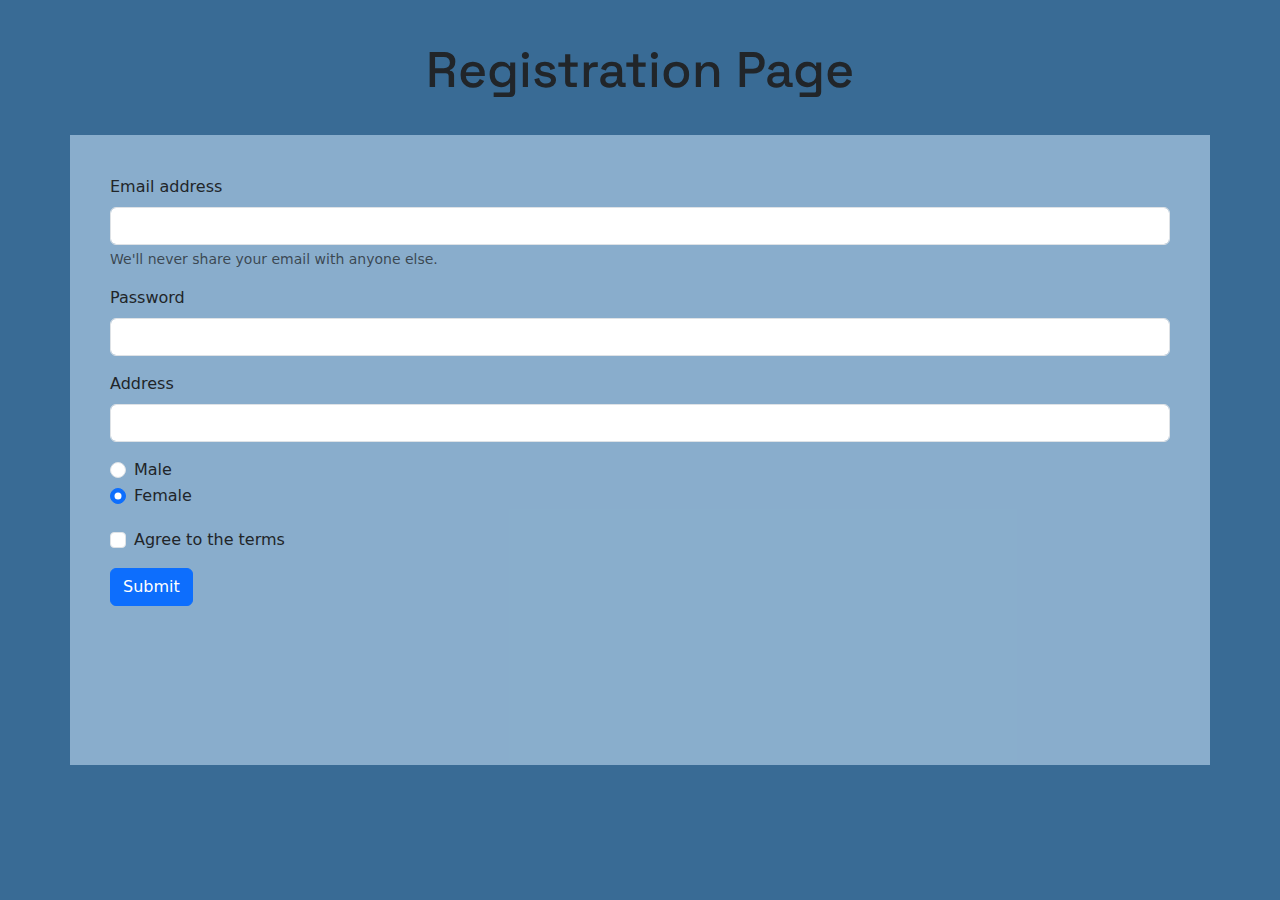
<file: registration.html>
<!DOCTYPE html>
<html lang="en">
<head>
    <meta charset="UTF-8">
    <meta http-equiv="X-UA-Compatible" content="IE=edge">
    <meta name="viewport" content="width=device-width, initial-scale=1.0">
    <title>Registration</title>
    <link rel="stylesheet" href="https://cdn.jsdelivr.net/npm/bootstrap@5.3.0-alpha1/dist/css/bootstrap.min.css">
    <script src="https://cdn.jsdelivr.net/npm/bootstrap@5.3.0-alpha1/dist/js/bootstrap.bundle.min.js"></script>
    <link href="https://cdn.jsdelivr.net/npm/bootstrap@5.3.0-alpha1/dist/css/bootstrap.min.css" rel="stylesheet" integrity="sha384-GLhlTQ8iRABdZLl6O3oVMWSktQOp6b7In1Zl3/Jr59b6EGGoI1aFkw7cmDA6j6gD" crossorigin="anonymous">
    <script src="https://cdn.jsdelivr.net/npm/bootstrap@5.3.0-alpha1/dist/js/bootstrap.bundle.min.js" integrity="sha384-w76AqPfDkMBDXo30jS1Sgez6pr3x5MlQ1ZAGC+nuZB+EYdgRZgiwxhTBTkF7CXvN" crossorigin="anonymous"></script>
    <link href="https://fonts.googleapis.com/css2?family=Space+Grotesk:wght@500&display=swap" rel="stylesheet">
    <link rel="preconnect" href="https://fonts.gstatic.com" crossorigin>
    <link rel="stylesheet" href="https://fonts.googleapis.com/css2?family=Material+Symbols+Outlined:opsz,wght,FILL,GRAD@20..48,100..700,0..1,-50..200" />
    <style>
       body{
            background-color: rgba(7, 70, 122,0.8);
        }
        .container-fluid{
            background: rgba(187, 215, 238, 0.621);
            width: 100%;
            height: 70%;
            position: absolute;
            top:0;
            bottom: 0;
            left: 0;
            right: 0;
            margin: auto;
        }
    </style>

</head>
<body style="margin: 10px;">
    <div style="margin-bottom: 50px;margin-top: 30px;">
        <h1 style="text-align: center;padding-top: 10px;font-family: 'Space Grotesk', sans-serif;font-size: 50px; ">Registration Page</h1>
    </div>
    <br>
    <div class="container-fluid container-md" style="padding: 40px;vertical-align: middle;">
        <form action="connect.php" method="post">
            
            <div class="mb-3">
                <label for="exampleInputEmail1" class="form-label">Email address</label>
                <input type="email" class="form-control" id="exampleInputEmail1" aria-describedby="emailHelp" name="email" required>
                <div id="emailHelp" class="form-text">We'll never share your email with anyone else.</div>
            </div>

            <div class="mb-3">
                <label for="exampleInputPassword1" class="form-label">Password</label>
                <input type="password" class="form-control" id="exampleInputPassword1" name="password" required>
            </div>

            <div class="mb-3">
                <label for="address" class="form-label">Address</label>
                <input type="text" class="form-control" id="address" name="address" required>
            </div>

            <div class="form-check">
                <input class="form-check-input" type="radio" name="flexRadioDefault" id="flexRadioDefault1">
                <label class="form-check-label" for="flexRadioDefault1">
                  Male
                </label>
              </div>

              <div class="form-check" style="margin-bottom: 20px;">
                <input class="form-check-input" type="radio" name="flexRadioDefault" id="flexRadioDefault2" checked>
                <label class="form-check-label" for="flexRadioDefault2">
                  Female
                </label>
              </div>

            <div class="mb-3 form-check">
                <input type="checkbox" class="form-check-input" id="exampleCheck1" required>
                <label class="form-check-label" for="exampleCheck1">Agree to the terms</label>
            </div>

            <button type="submit" class="btn btn-primary">Submit</button>
            
            </form>
    </div>
</body>
</html>
</file>
<file: Style/style.css>
.d-flex {
    justify-content: space-between;
    align-items: center;
}

.d-flex a {
    color: white;
    text-decoration: none;
    font-size: 18px;
}

.d-flex div{
    justify-content: space-between;
    align-items: center;
}

.d-flex div a {
    color: white;
    text-decoration: none;
    font-size: 18px;
}

.nav-link {
    color: black;
    font-family: 'Anton', sans-serif;
}

.nav a:active {
    color: red;
}

.material-symbols-outlined {
    font-variation-settings:
        'FILL' 0,
        'wght' 400,
        'GRAD' 0,
        'opsz' 48
}

.nav-link:hover {
    background-color: rgb(21, 72, 174);
    color: white;
}

.p-2 a:active {
    color: blue;
}


body {
    background-color: rgb(241, 241, 237);
}

footer ul li {
    list-style: none;
    color: white;
}
footer ul li a , footer p{
    color: white;
}
footer {
    background-color: rgba(33, 37, 41,0.9 );
    position: relative;
    bottom: 0;
    right: 0;
    left: 0;
}

header.masthead {
    padding-top: 10.5rem;
    padding-bottom: 6rem;
    text-align: center;
    color: #fff;
    background-image: url("../images/mainmenu.jpg");
    background-repeat: no-repeat;
    background-attachment: scroll;
    background-position: center center;
    background-size: cover;
}

header.masthead .masthead-subheading {
    font-size: 1.5rem;
    font-style: italic;
    line-height: 1.5rem;
    margin-bottom: 25px;
    font-family: "Roboto Slab", -apple-system, BlinkMacSystemFont, "Segoe UI", Roboto, "Helvetica Neue", Arial, sans-serif, "Apple Color Emoji", "Segoe UI Emoji", "Segoe UI Symbol", "Noto Color Emoji";
}

header.masthead .masthead-heading {
    font-size: 3.25rem;
    font-weight: 700;
    line-height: 3.25rem;
    margin-bottom: 2rem;
    font-family: "Montserrat", -apple-system, BlinkMacSystemFont, "Segoe UI", Roboto, "Helvetica Neue", Arial, sans-serif, "Apple Color Emoji", "Segoe UI Emoji", "Segoe UI Symbol", "Noto Color Emoji";
}

@media (min-width: 768px) {
    header.masthead {
        padding-top: 17rem;
        padding-bottom: 12.5rem;
    }

    header.masthead .masthead-subheading {
        font-size: 2.25rem;
        font-style: italic;
        line-height: 2.25rem;
        margin-bottom: 2rem;
    }

    header.masthead .masthead-heading {
        font-size: 4.5rem;
        font-weight: 700;
        line-height: 4.5rem;
        margin-bottom: 4rem;
    }
}

.container,
.container-fluid,
.container-xxl,
.container-xl,
.container-lg,
.container-md,
.container-sm {
    width: 100%;
    padding-right: var(--bs-gutter-x, 0.75rem);
    padding-left: var(--bs-gutter-x, 0.75rem);
    margin-right: auto;
    margin-left: auto;
}

@media (min-width: 576px) {

    .container-sm,
    .container {
        max-width: 540px;
    }
}

@media (min-width: 768px) {

    .container-md,
    .container-sm,
    .container {
        max-width: 720px;
    }
}

@media (min-width: 992px) {

    .container-lg,
    .container-md,
    .container-sm,
    .container {
        max-width: 960px;
    }
}

@media (min-width: 1200px) {

    .container-xl,
    .container-lg,
    .container-md,
    .container-sm,
    .container {
        max-width: 1140px;
    }
}

@media (min-width: 1400px) {

    .container-xxl,
    .container-xl,
    .container-lg,
    .container-md,
    .container-sm,
    .container {
        max-width: 1320px;
    }
}

.dropdown {
    display: incline-block;
    position: center;
}

.dropdown-content {
    display: none;
    position: absolute;
    width: 100%;
    overflow: auto;
    background-color: #000000;

}

.dropdown:hover .dropdown-content {
    display: block;
    background-color: #ffffff;
}

.dropdown-content a {
    display: block;
    color: #000000;
    padding: 5px;
    text-decoration: none;
}

.dropdown-content a:hover {
    color: #654643;
    background-color: #00A4BD;
}
</file>
<file: Style/about.css>
.about-content{
    display: grid;
    grid-template-columns: 80px 80px 80px;
    column-gap: 50px;
    row-gap: 0px;
}
</file>
<file: Style/content.css>
.laptop-content{
    display: grid;
    grid-template-columns: 1fr 1fr 1fr;
    margin-top: 30px;
    column-gap: 20px;
    row-gap: 40px;
    background-color: white;
}
.laptop-2desc{
    display: grid;
    grid-template-columns: 1fr 1fr;
    margin: 0;
    row-gap: 0;
}
.laptop-desc{
    background-color: white;
    margin-bottom: 0;
    padding-bottom: 0;
    border-top: 2px solid black;
}
</file>
